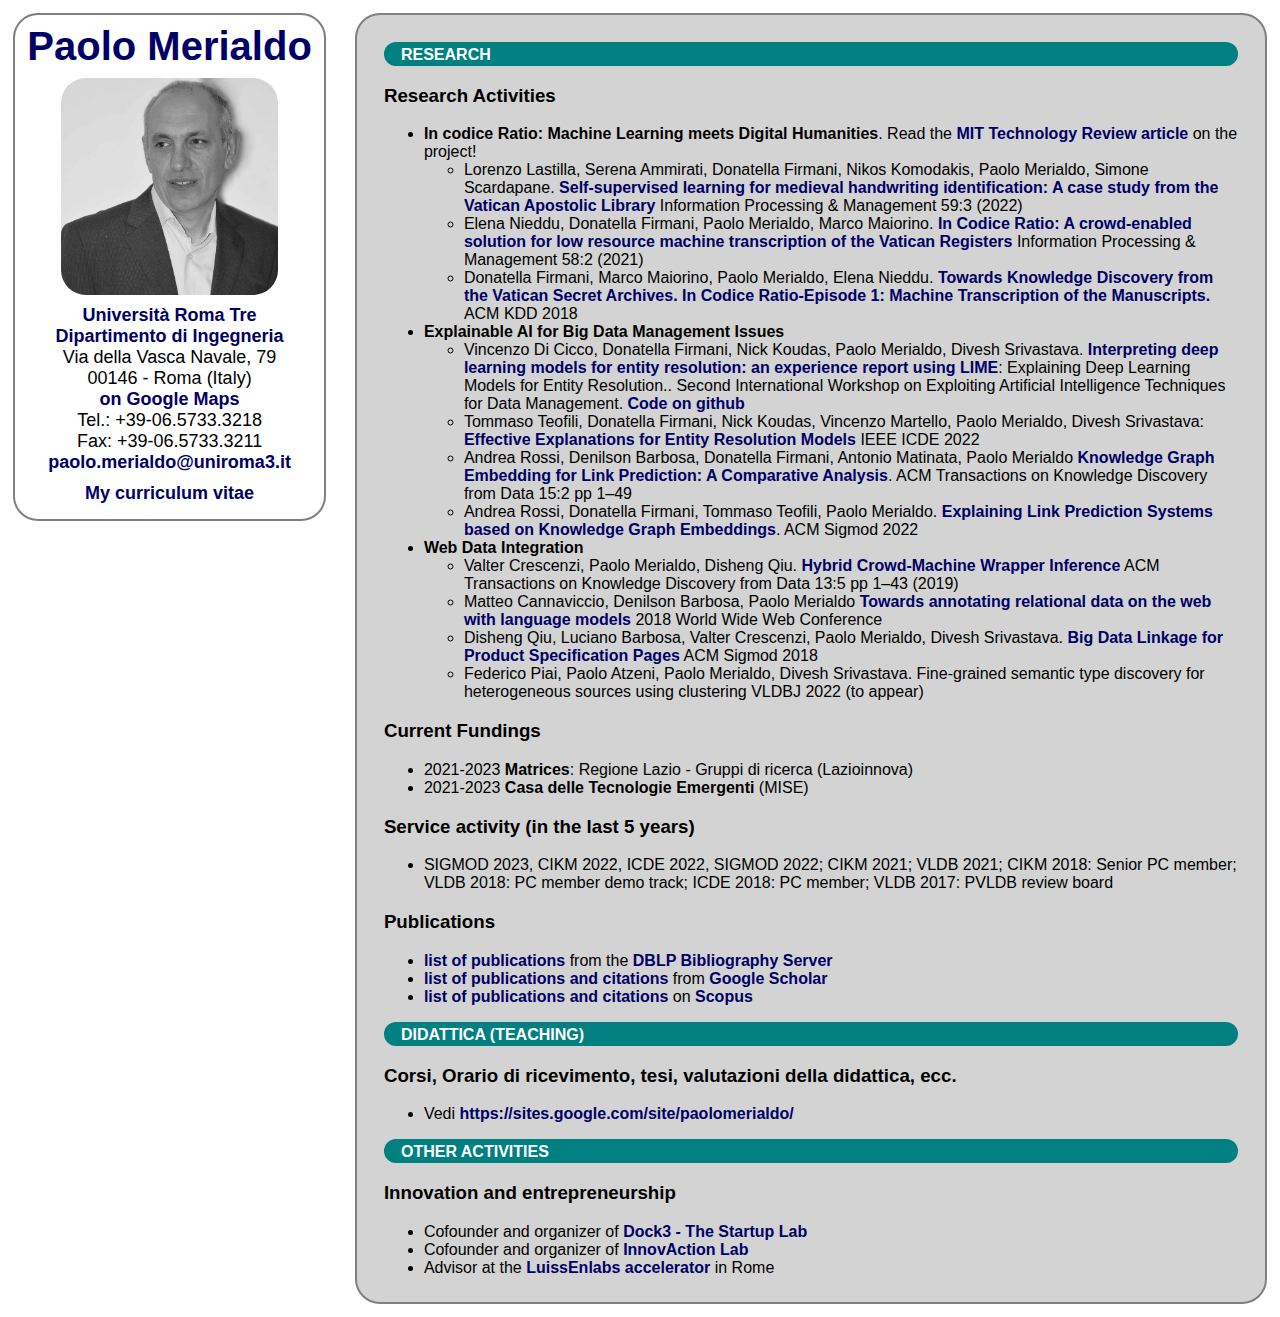
<file: siw-hw2/index.html>
<!DOCTYPE html>
<html lang="en">
    <head>
        <meta charset="UTF-8">
        <meta name="viewport" content="width=device-width, initial-scale=1.0">
        <meta http-equiv="X-UA-Compatible" content="ie=edge">
        <title>Paolo Merialdo: Home Page</title>
        <link rel="stylesheet" href="style.css">
    </head>
    <body>

        <div>
            <div class="flex-container">
                <div class="sidebar">
                    <div class="cardPersonalInfo">
                        <div class="sidebar-content">
                            <div id="profName">Paolo Merialdo</div>
                            
                            <img id="profImage" src="paolo-merialdo.jpg" width="70%">
    
                            <div class="contactInfo">
                                <div>
                                    <a href="http://www.uniroma3.it/">Università Roma Tre</a>
                                </div>
                                <div>
                                    <a href="http://www.dia.uniroma3.it/">Dipartimento di Ingegneria</a>
                                </div>
                                <div>Via della Vasca Navale, 79</div>
                                <div>00146 - Roma (Italy)</div>
                                <div>
                                    <a href="http://maps.google.com/maps?f=q&hl=en&geocode=&time=&date=&ttype=&q=via+della+vasca+navale,+79+roma&sll=37.0625,-95.677068&sspn=51.177128,97.294922&num=10&iwloc=addr&iwstate1=saveplace">
                                        on Google Maps
                                    </a>
                                </div>
                                <div>Tel.: +39-06.5733.3218</div>
                                <div>Fax: +39-06.5733.3211</div>
                                <a href="mailto:paolo.merialdo@uniroma3.it">paolo.merialdo@uniroma3.it</a>
                            </div>
    
                            <div class="profCv">
                                <div>
                                    <a href="http://asi.uniroma3.it/download/curriculum/1621524546Paolo%20Merialdo%20-%202021-05-14%20-%20EN.pdf">
                                        My curriculum vitae
                                    </a>
                                </div>
                            </div>
                        </div>
                    </div>    
                </div>
    
                <div class="content">
                    <div class="cardMainContent">
                        <div class="main-content">
                            <div class="whiteSubtitleBox">
                                <div class="whiteSubtitle">RESEARCH</div>
                            </div>
    
                            <h3>Research Activities</h3>
                            <ul>
                                <li>
                                    <strong>In codice Ratio: Machine Learning meets Digital Humanities</strong>.
                                    Read the <a href="https://www-technologyreview-com.cdn.ampproject.org/c/s/www.technologyreview.com/s/610530/ai-tackles-the-vaticans-secrets/amp">
                                    MIT Technology Review article</a> on the project!
                                    <ul>
                                        <li>
                                            Lorenzo Lastilla, Serena Ammirati, Donatella Firmani, Nikos Komodakis, Paolo Merialdo, Simone Scardapane.
                                            <a href="https://www.sciencedirect.com/science/article/pii/S0306457322000097">
                                                Self-supervised learning for medieval handwriting identification: A case study from the Vatican Apostolic Library</a>
                                                Information Processing & Management 59:3 (2022)
                                        </li>
                                        <li>
                                            Elena Nieddu, Donatella Firmani, Paolo Merialdo, Marco Maiorino.
                                            <a href="https://www.sciencedirect.com/science/article/pii/S0306457321001035">
                                                In Codice Ratio: A crowd-enabled solution for low resource machine transcription of the Vatican Registers
                                            </a>
                                            Information Processing & Management 58:2 (2021)
                                        </li>
                                        <li>
                                            Donatella Firmani, Marco Maiorino, Paolo Merialdo, Elena Nieddu.
                                            <a href="https://dl.acm.org/doi/abs/10.1145/3219819.3219879">
                                                Towards Knowledge Discovery from the Vatican Secret Archives. In Codice Ratio-Episode 1: Machine Transcription of the Manuscripts.</a>
                                            ACM KDD 2018
                                        </li>
                                    </ul>
                                </li>
                                
                                <li>
                                    <strong>Explainable AI for Big Data Management Issues</strong>
                                    <ul>
                                        <li>
                                            Vincenzo Di Cicco, Donatella Firmani, Nick Koudas, Paolo Merialdo, Divesh Srivastava.
                                            <a href="https://dl.acm.org/citation.cfm?doid=3329859.3329878">Interpreting deep learning models for entity resolution: an experience report using LIME</a>: 
                                            Explaining Deep Learning Models for Entity Resolution.. Second International Workshop on Exploiting Artificial Intelligence Techniques for Data Management.
                                            <a href="https://github.com/merialdo/research.mojito">Code on github</a>
                                        </li>
                                        <li>
                                            Tommaso Teofili, Donatella Firmani, Nick Koudas, Vincenzo Martello, Paolo Merialdo, Divesh Srivastava:
                                            <a href="https://arxiv.org/pdf/2203.12978.pdf">Effective Explanations for Entity Resolution Models</a>
                                            IEEE ICDE 2022
                                        </li>
                                        <li>
                                            Andrea Rossi, Denilson Barbosa, Donatella Firmani, Antonio Matinata, Paolo Merialdo
                                            <a href="https://dl.acm.org/doi/abs/10.1145/3424672">Knowledge Graph Embedding for Link Prediction: A Comparative Analysis</a>.
                                            ACM Transactions on Knowledge Discovery from Data 15:2 pp 1–49
                                        </li>
                                        <li>
                                            Andrea Rossi, Donatella Firmani, Tommaso Teofili, Paolo Merialdo.
                                            <a href="http://merialdo.dia.uniroma3.it/">Explaining Link Prediction Systems based on Knowledge Graph Embeddings</a>.
                                            ACM Sigmod 2022
                                        </li>
                                    </ul>
                                </li>
                                
                                <li>
                                    <strong>Web Data Integration</strong>
                                    <ul>
                                        <li>
                                            Valter Crescenzi, Paolo Merialdo, Disheng Qiu.
                                            <a href="https://dl.acm.org/doi/abs/10.1145/3344720">Hybrid Crowd-Machine Wrapper Inference</a>
                                            ACM Transactions on Knowledge Discovery from Data 13:5 pp 1–43 (2019)
                                        </li>
                                        <li>
                                            Matteo Cannaviccio, Denilson Barbosa, Paolo Merialdo
                                            <a href="http://merialdo.dia.uniroma3.it/">Towards annotating relational data on the web with language models</a>
                                            2018 World Wide Web Conference
                                        </li>
                                        <li>
                                            Disheng Qiu, Luciano Barbosa, Valter Crescenzi, Paolo Merialdo, Divesh Srivastava.
                                            <a href="https://dl.acm.org/doi/abs/10.1145/3183713.3183757">Big Data Linkage for Product Specification Pages</a>
                                            ACM Sigmod 2018
                                        </li>
                                        <li>
                                            Federico Piai, Paolo Atzeni, Paolo Merialdo, Divesh Srivastava. Fine-grained semantic type discovery for heterogeneous sources using clustering VLDBJ 2022 (to appear)
                                        </li>
                                    </ul>
                                </li>
                            </ul>
    
                            <h3>Current Fundings</h3>
                            <ul>
                                <li>2021-2023 <strong>Matrices</strong>: Regione Lazio - Gruppi di ricerca (Lazioinnova)</li>
                                <li>2021-2023 <strong>Casa delle Tecnologie Emergenti</strong> (MISE)</li>
                            </ul>
    
                            <h3>Service activity (in the last 5 years)</h3>
                            <ul>
                                <li>SIGMOD 2023, CIKM 2022, ICDE 2022, SIGMOD 2022; CIKM 2021; VLDB 2021; CIKM 2018: Senior PC member; VLDB 2018: PC member demo track; ICDE 2018: PC member; VLDB 2017: PVLDB review board</li>
                            </ul>
                            
                            <h3>Publications</h3>
                            <ul>
                                <li>
                                    <a href="http://www.informatik.uni-trier.de/~ley/db/indices/a-tree/m/Merialdo:Paolo.html">list of publications</a>
                                    from the
                                    <a href="http://dblp.uni-trier.de/">DBLP Bibliography Server</a>
                                </li>
                                <li>
                                    <a href="https://scholar.google.com/citations?hl=en&user=njKmu5cAAAAJ&view_op=list_works&sortby=pubdate">list of publications and citations</a>
                                    from
                                    <a href="http://scholar.google.com/">Google Scholar</a>
                                </li>
                                <li>
                                    <a href="https://www.scopus.com/authid/detail.uri?authorId=6602539867">list of publications and citations</a>
                                    on
                                    <a href="http://www.scopus.com/">Scopus</a>
                                </li>
                            </ul>
    
                            
                            <div class="whiteSubtitleBox">
                                <div class="whiteSubtitle">DIDATTICA (TEACHING)</div>
                            </div>
    
                            <h3>Corsi, Orario di ricevimento, tesi, valutazioni della didattica, ecc.</h3>
                            <ul>
                                <li>
                                    Vedi <a href="https://sites.google.com/site/paolomerialdo/">https://sites.google.com/site/paolomerialdo/</a>
                                </li>
                            </ul>
    
                            <div class="whiteSubtitleBox">
                                <div class="whiteSubtitle">OTHER ACTIVITIES</div>
                            </div>
    
                            <h3>Innovation and entrepreneurship</h3>
                            <ul>
                                <li>
                                    Cofounder and organizer of <a href="http://www.dock3.it/">Dock3 - The Startup Lab</a>
                                </li>
                                <li>
                                    Cofounder and organizer of <a href="http://www.innovactionlab.org/">InnovAction Lab</a>
                                </li>
                                <li>
                                    Advisor at the <a href="http://www.luissenlabs.com/">LuissEnlabs accelerator</a> in Rome
                                </li>
                            </ul>
                        </div>
                    </div>
                </div>
            </div>
        </div>
        
    </body>
</html>
</file>
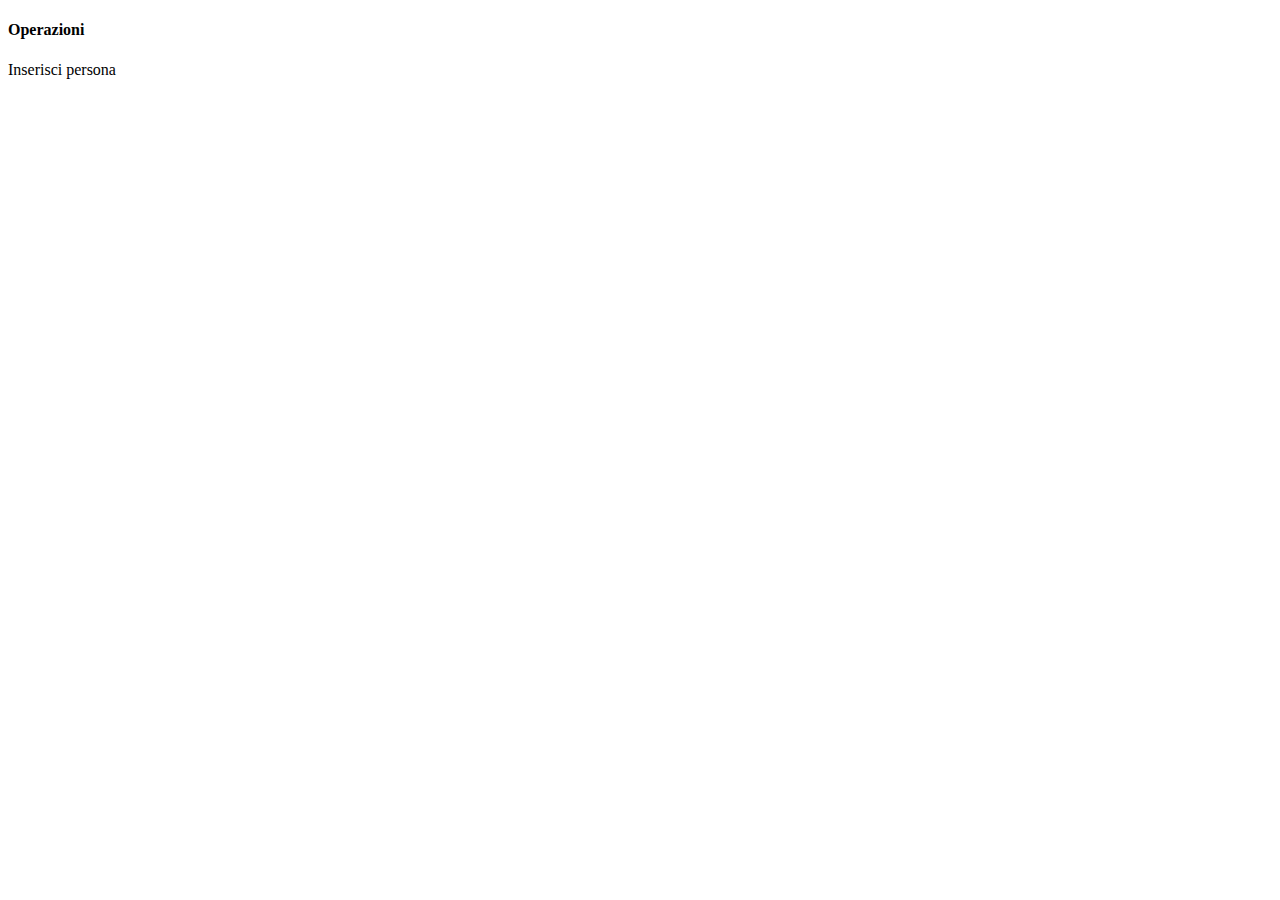
<file: siw-spring-demo/src/main/resources/templates/index.html>
<!DOCTYPE html>
<html>

<head>
	<meta charset="UTF-8" />
	<!-- <link href="/css/my-style.css" rel="stylesheet" /> -->
	<title>Demo</title>
</head>

<body>
	<div>
		<h4>Operazioni</h4>		
		<div>
			<a th:href="@{/personaForm}">Inserisci persona</a>
		</div>
	</div>
</body>
</html>
</file>
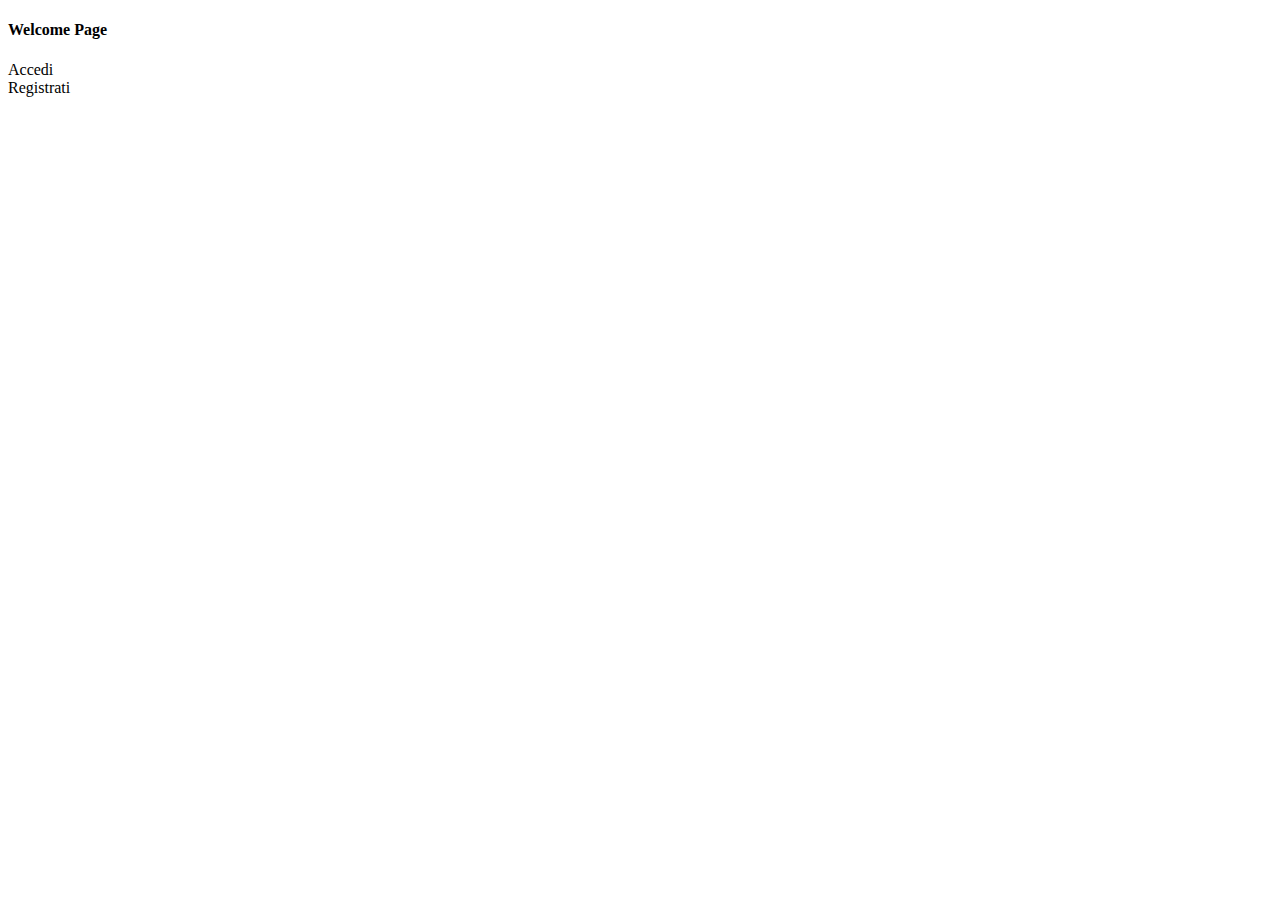
<file: siw-spring-security/src/main/resources/templates/index.html>
<!DOCTYPE html>
<html xmlns:th="http://www.thymeleaf.org">
	<head th:replace="fragments/base.html :: headerfiles(title='SIW')"> </head>
<body>
	<header th:replace="fragments/base.html :: intestazione"></header>
    <div>
    	<h4 th:text="#{header.index}">Welcome Page</h4>
		<div>
			<a th:href="@{/login}" th:text="#{index.login}">Accedi</a>
   		</div>
		<div>
			<a th:href="@{/register}" th:text="#{index.register}">Registrati</a>
   		</div>
    </div>
    <footer th:replace="fragments/base.html :: fondo(home='/')"></footer>
</body>
</html>
</file>
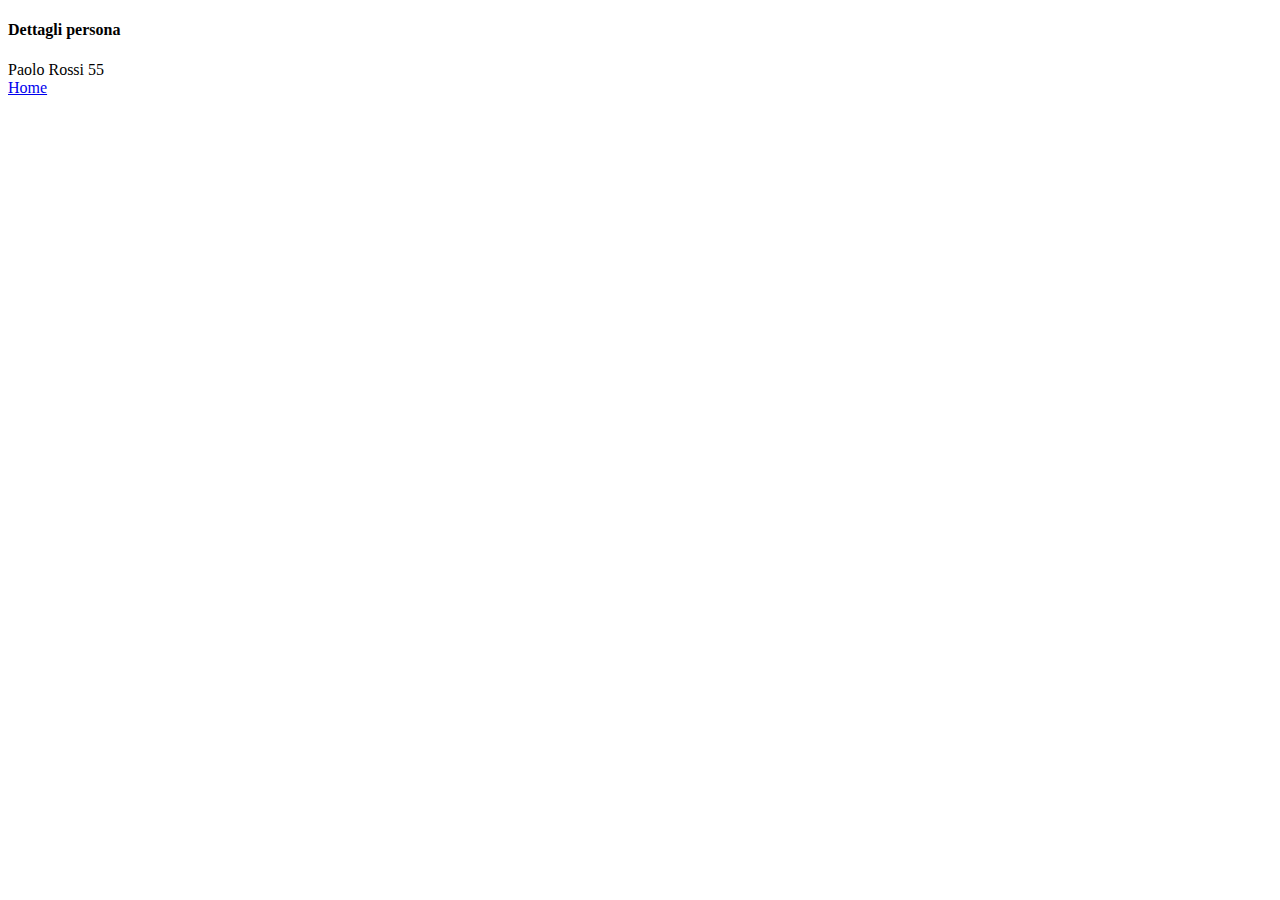
<file: siw-spring-demo/src/main/resources/templates/persona.html>
<!DOCTYPE html>
<html>

<head>
	<meta charset="UTF-8" />
	<!-- <link href="/css/my-style.css" rel="stylesheet" /> -->
	<title>Dettagli persona</title>
</head>

<body>
	<div>
		<h4>Dettagli persona</h4>		
		<div>
			<span th:text="${persona.nome}">Paolo</span>
			<span th:text="${persona.cognome}">Rossi</span>
			<span th:text="${persona.eta}">55</span>
		</div>	
	</div>
	<footer><a href="/">Home</a></footer>
</body>
</html>
</file>
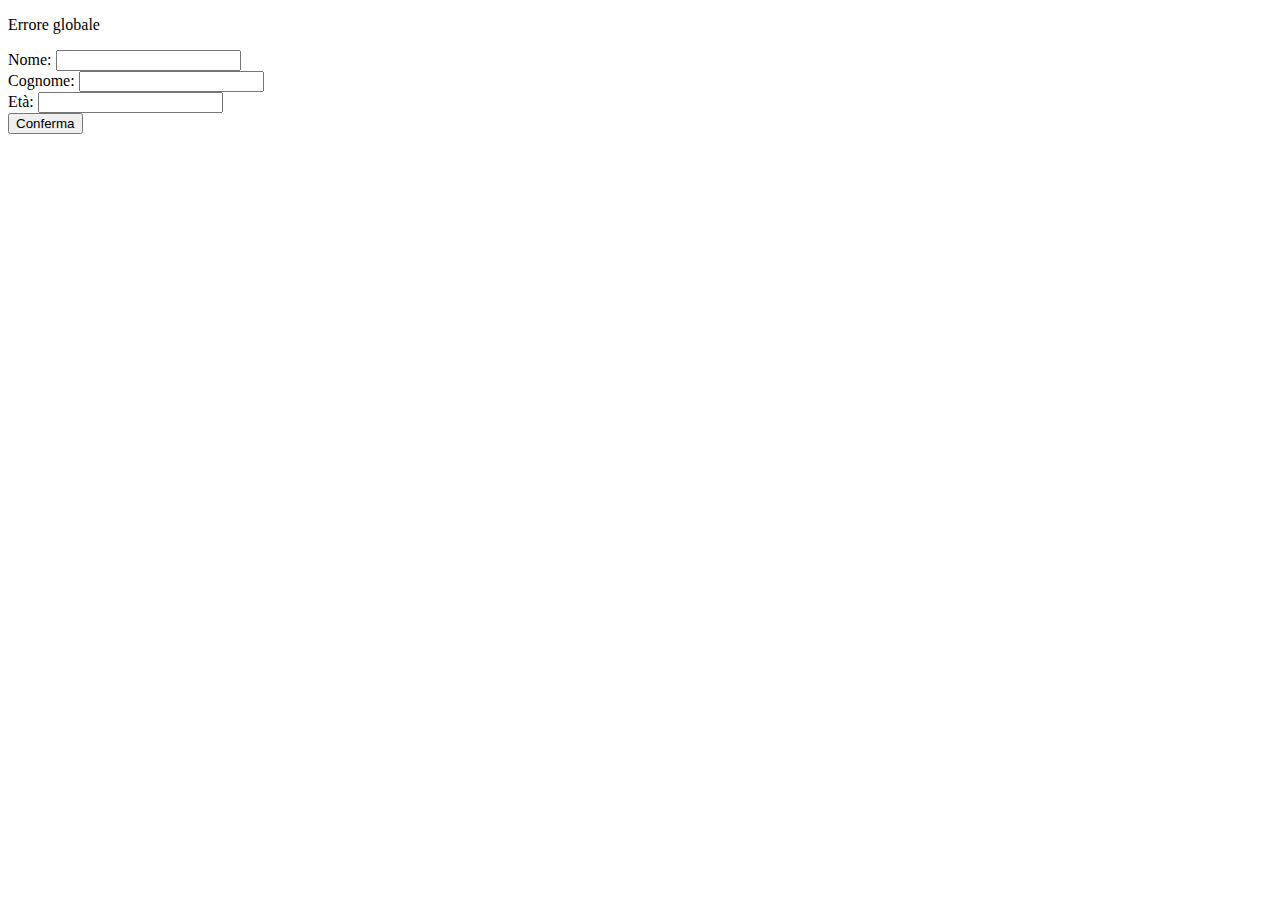
<file: siw-spring-demo/src/main/resources/templates/personaForm.html>
<!DOCTYPE html>
<html>
<head>
	<meta charset="UTF-8" />
	<!-- <link href="/css/my-style.css" rel="stylesheet" /> -->
	<title>Inserimento persona</title>
</head>

<form th:action= "@{/persona}" th:object="${persona}" method="POST">
	<div th:if="${#field.hasGlobalErrors()}">
		<p th:each="err : ${#fields.hasGlobalErrors()}" th:text"${err}">Errore globale</p>
	</div>

	<div>
		Nome: <input type="text" th:field="*{nome}" />
		<div th:if="${#fields.hasErrors('nome')}" th:errors="*{nome}"></div>
	</div>
	
	<div>
		Cognome: <input type="text" th:field="*{cognome}" />
		<div th:if="${#fields.hasErrors('cognome')}" th:errors="*{cognome}"></div>
	</div>
	
	<div>
		Età: <input type="text" th:field="*{eta}" />
		<div th:if="${#fields.hasErrors('eta')}" th:errors="*{eta}"></div>
	</div>
	
	<div>
		<button type="submit">Conferma</button>
	</div>
</form>
</html>
</file>
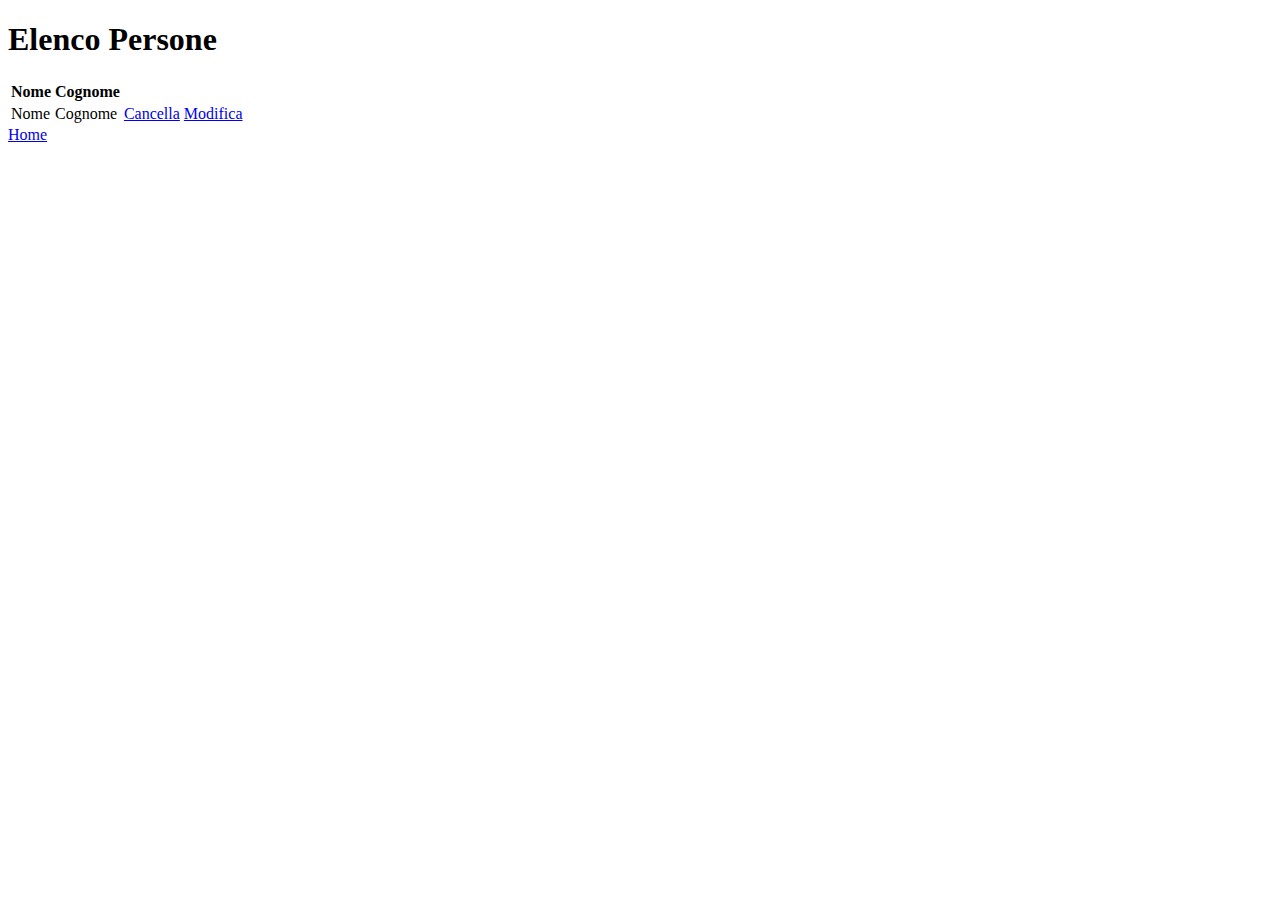
<file: siw-spring-demo/src/main/resources/templates/persone.html>
<!DOCTYPE html>
<html xmlns:th="http://www.thymeleaf.org">

<head>
	<meta charset="UTF-8" />
	<title>Persone</title>
</head>
<body>
	<h1>Elenco Persone</h1>
	<table>
		<tr>
			<th>Nome</th>
			<th>Cognome</th>
			<th></th><th></th><th></th>
		</tr>
		
		<tr th:each="persona : ${persone}">
			<td th:text="${persona.nome}">Nome</td>
			<td th:text="${persona.cognome}">Cognome</td>
			<td>
				<a href="persona.html" th:href="@{'/toDeletePersona' + '/' + ${persona.id}}"
					th:text="cancella">Cancella</a>
			</td>
			<td>
				<a href="persona.html" th:href="@{'/updatePersona' + '/' + ${persona.id}}"
					th:text="modifica">Modifica</a>
			</td>
		</tr>
			
		</tr>
	</table>
	<footer>
		<a href="/">Home</a>
	</footer>
</body>

</html>
</file>
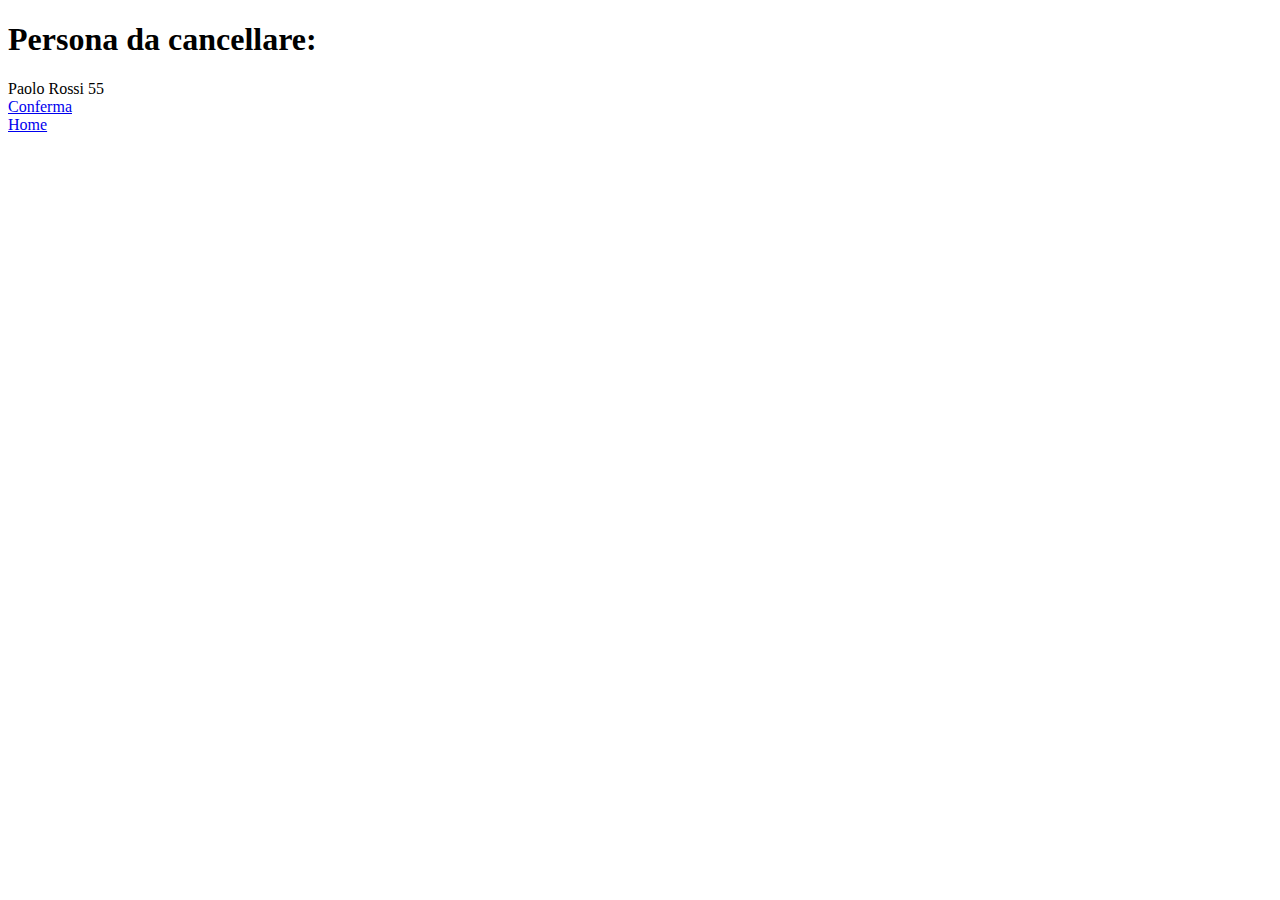
<file: siw-spring-demo/src/main/resources/templates/toDeletePersona.html>
<!DOCTYPE html>
<html>
<head>
	<meta charset="UTF-8" />
	<!-- <link href="/css/my-style.css" rel="stylesheet" /> -->
	<title>Dettagli persona</title>
</head>

<body>
	<div>
		<h1>Persona da cancellare:</h1>		
		<div>
			<span th:text="${persona.nome}">Paolo</span>
			<span th:text="${persona.cognome}">Rossi</span>
			<span th:text="${persona.eta}">55</span>
		</div>	
	</div>
	<div>
		<a href="persona.html" th:href="@{'/deletePersona'+'/'+${persona.id}}" th:text="Conferma">Conferma</a>
	</div>
	
	<footer><a href="/">Home</a></footer>
</body>
</html>
</file>
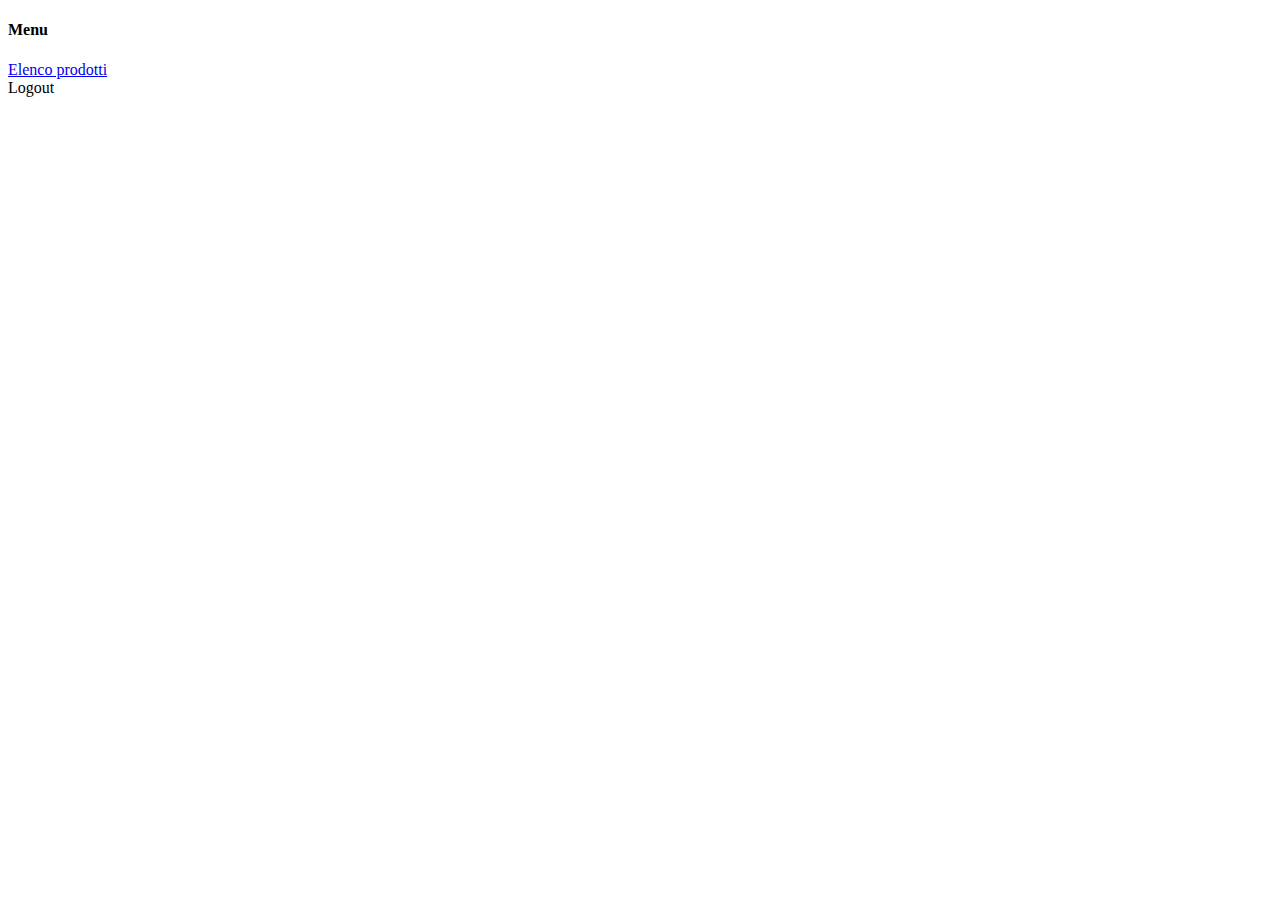
<file: siw-spring-security/src/main/resources/templates/home.html>
<!DOCTYPE html>
<html xmlns:th="http://www.thymeleaf.org">
	<head th:replace="fragments/base.html :: headerfiles(title='SIW')"> </head>
<body>
	<header th:replace="fragments/base.html :: intestazione"></header>
    <div>
    	<h4 th:text="#{header.menuUtente}">Menu</h4>
		<div>
			<a href="prodotto" th:href="@{/prodotto}">Elenco prodotti</a>
   		</div>
   		<div>
			<a th:href="@{/logout}">Logout</a>
   		</div>
   		
    </div>
    <footer th:replace="fragments/base.html :: fondo(home='/default')"></footer>
</body>
</html>
</file>
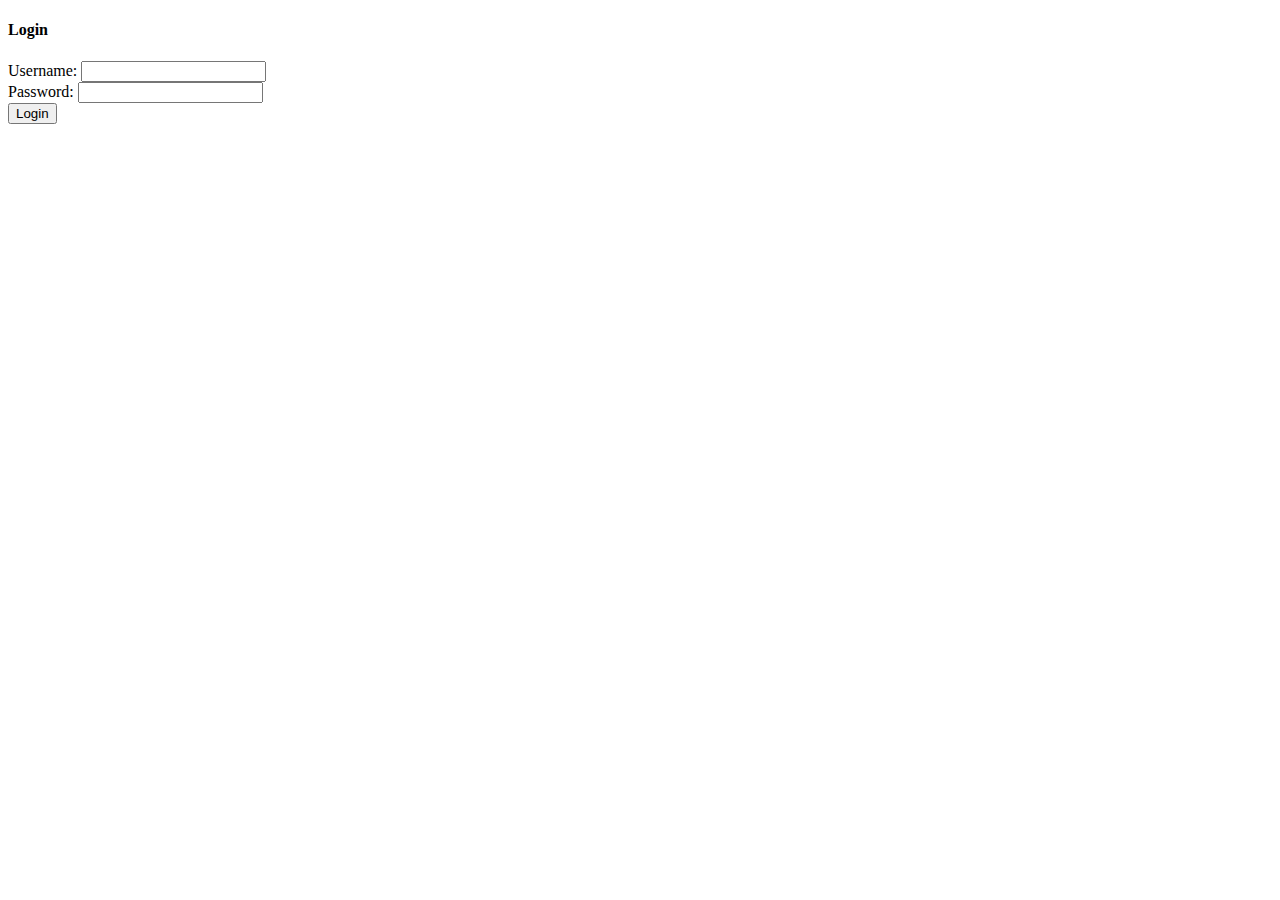
<file: siw-spring-security/src/main/resources/templates/loginForm.html>
<!DOCTYPE html>
<html xmlns:th="http://www.thymeleaf.org">
<head th:replace="fragments/base.html :: headerfiles(title='Login')"> </head>
<body>
	<header th:replace="fragments/base.html :: intestazione"></header>
	<div>
		<h4>Login</h4>
	</div>
	<form th:action="@{/login}" method="POST">
		<div>
			<div>
				<span>Username:</span>
				<span><input name="username" type="text" required /></span>
			</div>		
			<div>
				<span>Password:</span>
				<span><input name="password" type="password" required /></span>
			</div>
			<div>
				<span><button type="submit">Login</button></span>
			</div>
		</div>
	</form>
    <footer th:replace="fragments/base.html :: fondo(home='/')"></footer>
</body>
</html>
</file>
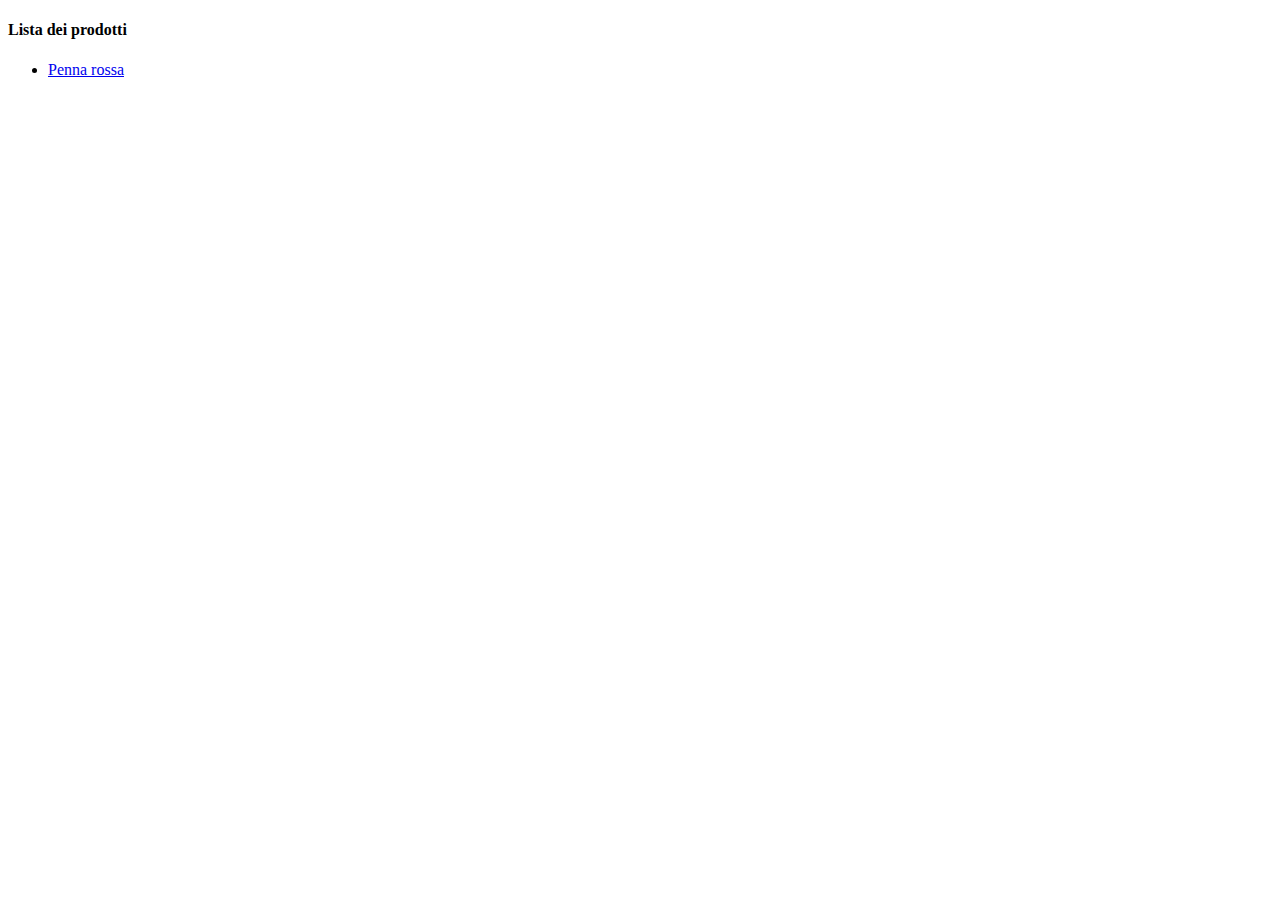
<file: siw-spring-security/src/main/resources/templates/prodotti.html>
<!DOCTYPE html>
<html xmlns:th="http://www.thymeleaf.org">
<head th:replace="fragments/base.html :: headerfiles(title=#{header.prodotti})"> </head>
<body>
	<header th:replace="fragments/base.html :: intestazione"></header>
	<div>
    	<h4 th:text="#{header.prodotti}">Lista dei prodotti</h4>
		<ul>
			<li th:each="prodotto : ${prodotti}">
				<a href="prodotto.html" 
				   th:href="@{'/prodotto' + '/' + ${prodotto.id}}" 
				   th:text="${prodotto.nome}">Penna rossa</a>
			</li>
		</ul>
	</div>
	<footer th:replace="fragments/base.html :: fondo('/default')"></footer>
</body>
</html>
</file>
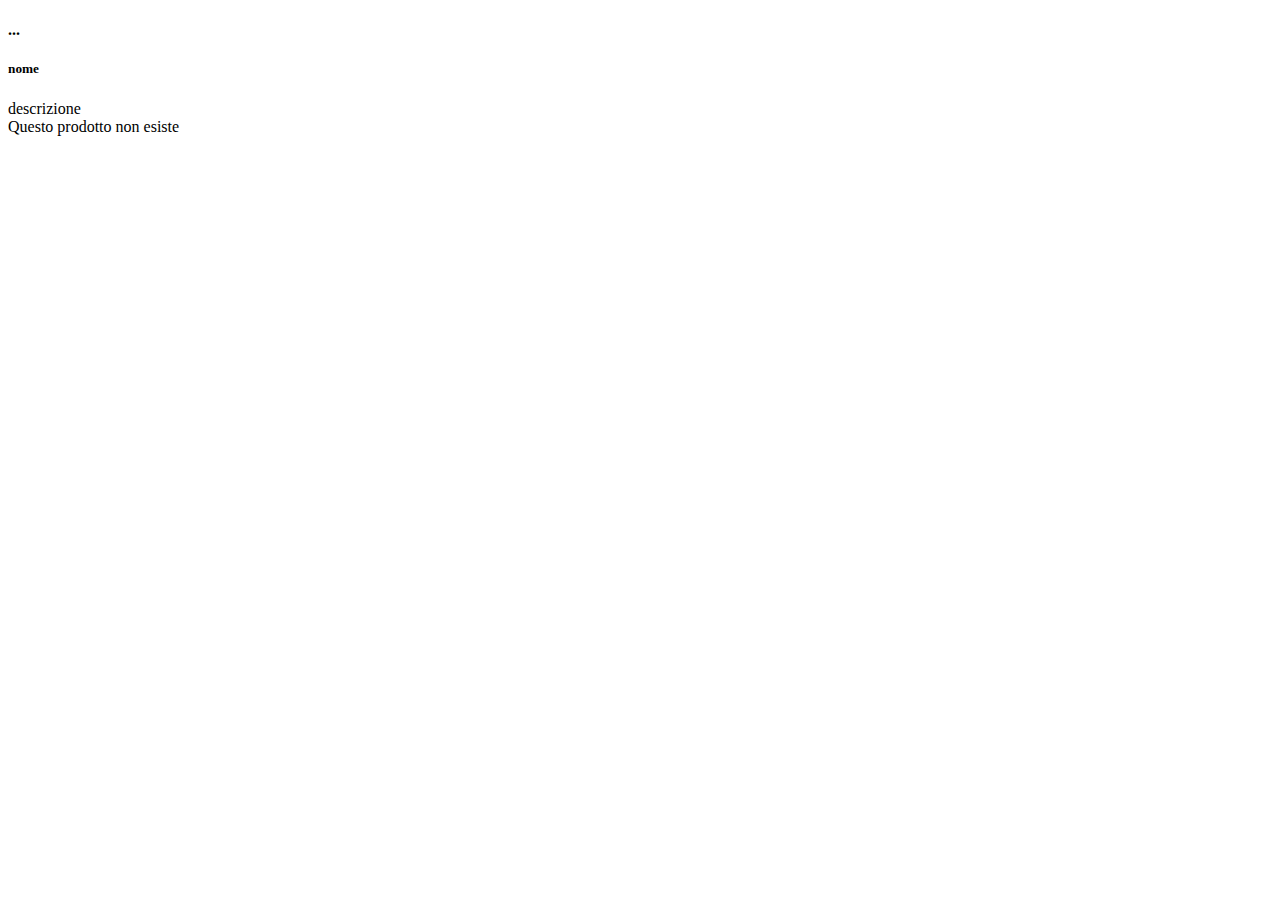
<file: siw-spring-security/src/main/resources/templates/prodotto.html>
<!DOCTYPE html>
<html xmlns:th="http://www.thymeleaf.org">
	<head th:replace="fragments/base.html :: headerfiles(title=#{pageTitle.prodotto})"> </head>
<body>
	<header th:replace="fragments/base.html :: intestazione"></header>
    <div>
    	<h4 th:text="#{header.prodotto}">...</h4>
    	<div th:if="${prodotto}" th:object="${prodotto}">
			<h5 th:text="*{nome}">nome</h5>
			<span th:text="*{descrizione}">descrizione </span>
   		</div>
    	<div th:unless="${prodotto}">Questo prodotto non esiste</div>
    </div>
    <footer th:replace="fragments/base.html :: fondo('/default')"></footer>
</body>
</html>
</file>
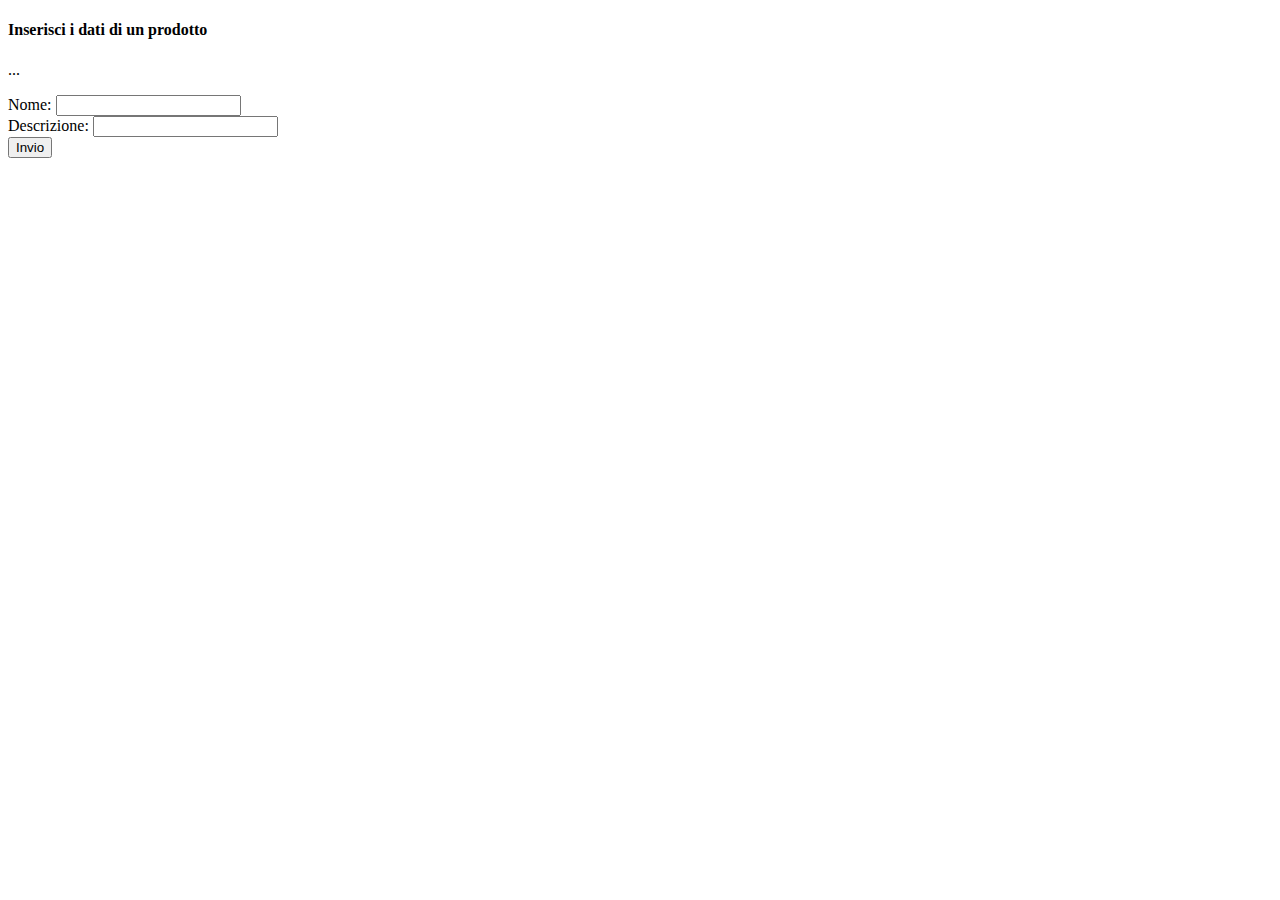
<file: siw-spring-security/src/main/resources/templates/prodottoForm.html>
<!DOCTYPE html>
<html xmlns:th="http://www.thymeleaf.org">
<head th:replace="fragments/base.html :: headerfiles(title=#{title.formProdotto})"> </head>
<body>
	<header th:replace="fragments/base.html :: intestazione"></header>
	<div>
		<h4>Inserisci i dati di un prodotto</h4>
	</div>
	<form th:action="@{/admin/prodotto}" method="POST" th:object="${prodotto}">
		<div th:if="${#fields.hasGlobalErrors()}">
  			<p th:each="err : ${#fields.globalErrors()}" th:text="${err}">...</p>
		</div>		
		<div>
			<div>
				<span>Nome:</span>
				<span><input type="text" th:field="*{nome}" /></span>
				<span th:if="${#fields.hasErrors('nome')}" th:errors="*{nome}"></span>
			</div>		
			<div>
				<span>Descrizione:</span>
				<span><input type="text" th:field="*{descrizione}" /></span>
				<span th:if="${#fields.hasErrors('descrizione')}" th:errors="*{descrizione}"></span>
			</div>
			<div>
				<span><button type="submit">Invio</button></span>
			</div>
		</div>
	</form>
	<footer th:replace="fragments/base.html :: fondo('/default')"></footer>
</body>
</html>
</file>
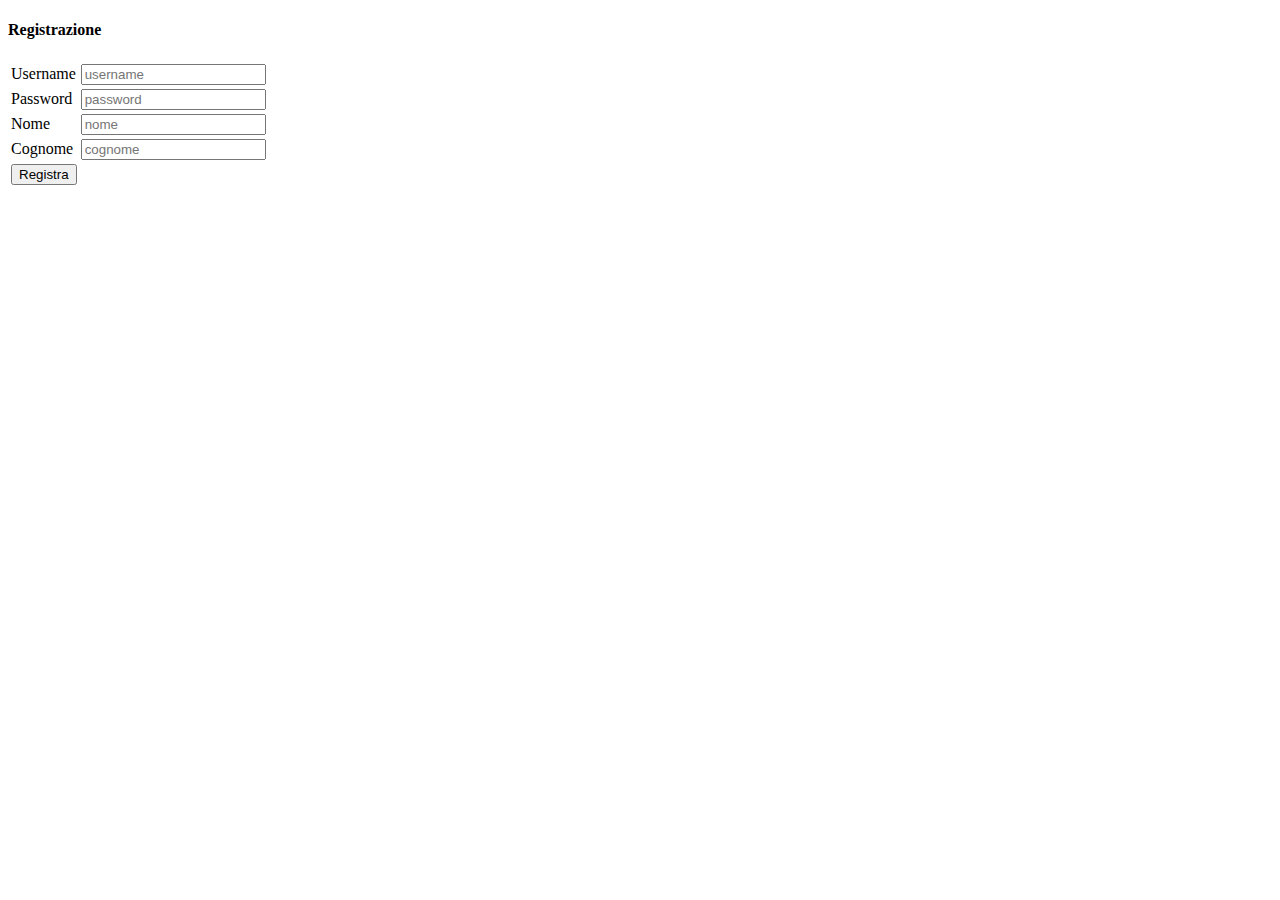
<file: siw-spring-security/src/main/resources/templates/registerUser.html>
<!DOCTYPE html>
<html xmlns:th="http://www.thymeleaf.org">
<head th:replace="fragments/base.html :: headerfiles(title='Registra Utente')"> </head>
<body>
	<header th:replace="fragments/base.html :: intestazione"></header>
	<div>
    	<h4 th:text="#{header.registra}">Registrazione</h4>
	<form th:action="@{/register}" method="POST">
    <table>
        <tr>
            <td>Username</td>
            <td><input type="text" placeholder="username" required
                       th:field="${credentials.username}"/></td>
            <td th:if="${#fields.hasErrors('credentials.username')}"
                th:errors="${credentials.username}" th:style="'color:red'"></td>
        </tr>
        <tr>
            <td>Password</td>
            <td><input type="password" placeholder="password" required
                       th:field="${credentials.password}"/></td>
            <td th:if="${#fields.hasErrors('credentials.password')}"
                th:errors="${credentials.password}" th:style="'color:red'"></td>
        </tr>
        <tr>
            <td>Nome</td>
            <td><input type="text" placeholder="nome" required
                       th:field="${user.nome}"/></td>
            <td th:if="${#fields.hasErrors('user.nome')}"
                th:errors="${user.nome}" th:style="'color:red'"></td>
        </tr>
        <tr>
            <td>Cognome</td>
            <td><input type="text" placeholder="cognome" required
                       th:field="${user.cognome}"/></td>
            <td th:if="${#fields.hasErrors('user.cognome')}"
                th:errors="${user.cognome}" th:style="'color:red'"></td>
        </tr>
        <tr>
            <td>
                <button type="submit">Registra</button>
            </td>
        </tr>
    </table>
	</form>
	</div>
    <footer th:replace="fragments/base.html :: fondo(home='/')"></footer>
</body>
</html>
</file>
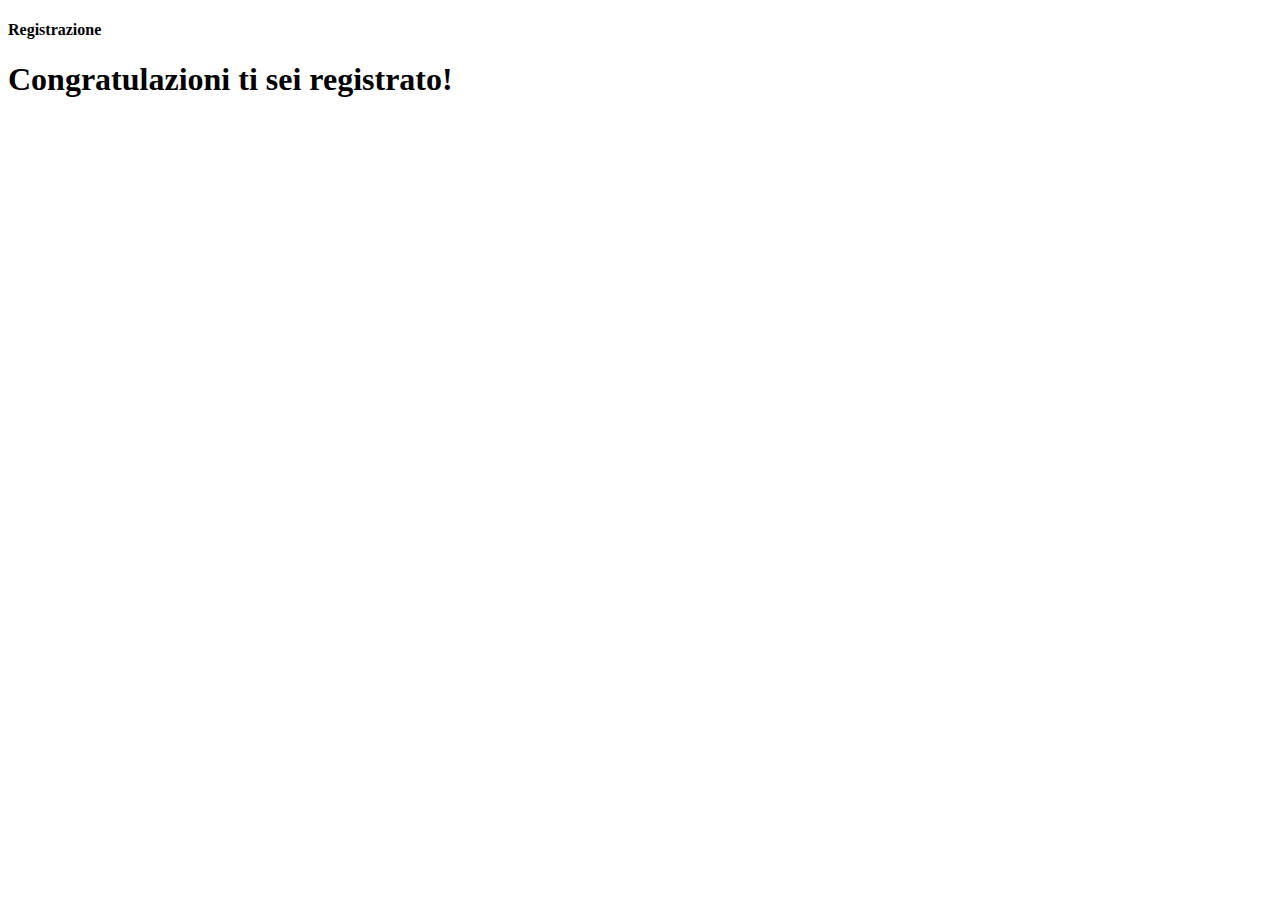
<file: siw-spring-security/src/main/resources/templates/registrationSuccessful.html>
<!DOCTYPE html>
<html xmlns:th="http://www.thymeleaf.org">
<head th:replace="fragments/base.html :: headerfiles(title='Esito registrazione')"> </head>
<body>
	<header th:replace="fragments/base.html :: intestazione"></header>
	<div>
    	<h4 th:text="#{header.registra}">Registrazione</h4>
		<h1>Congratulazioni ti sei registrato!</h1>
	</div>
    <footer th:replace="fragments/base.html :: fondo(home='/')"></footer>
</body>
</html>
</file>
<file: siw-hw2/style.css>
html, body {
    margin: 0;
    height: 100%;
    font-family: helvetica, arial, sans-serif;
}

a, a:visited, a:active {
    color: #000066;
    font-weight: bold;
    text-decoration: none;
}

a:hover{
    text-decoration: underline;
    background-color: #ffFFaa;
    color: black;
}

img{
    border-radius: 25px;
}

.flex-container {
    display: -webkit-flex;
    display: flex;
    min-height: 100%;
    margin-left: 1%;
    margin-right: 1%;
    padding-top: 1%;
    padding-bottom: 1%;
}

.sidebar {
    -webkit-flex: 2;
    flex: 2;
}

.content {
    -webkit-flex: 5;
    flex: 6;
}

.cardPersonalInfo {
    border-style: solid;
    border-radius: 25px;
    border-width: 2px;
    border-color: gray;
}

.cardMainContent {
    border-width: 2px;
    border-style: solid;
    border-color: gray;
    background-color: lightgray;
    border-radius: 25px;
    margin-left: 3%;
}

.sidebar-content {
    padding-top: 3%;
    text-align: center;
}

.main-content {
    margin-top: 3%;
    margin-left: 3%;
    margin-right: 3%;
    padding-bottom: 1%;
}

#profName {
    font-size: 40px;
    font-weight: bold;
    color: #000066;
}

#profImage {
    margin-top: 3%;
}

.contactInfo {
    padding-top: 2%;
    font-size: large;
    word-wrap: break-word; 
}

.profCv {
    padding-top: 3%;
    margin-bottom: 5%;
    font-size: large;
    word-wrap: break-word; 
}

.whiteSubtitleBox {
    background-color: teal;
    border-radius: 25px;
}

.whiteSubtitle {
    color: white;
    margin-left: 2%;
    padding-top: 4px;
    padding-bottom: 2px;
    font-weight: bold;
}
</file>
